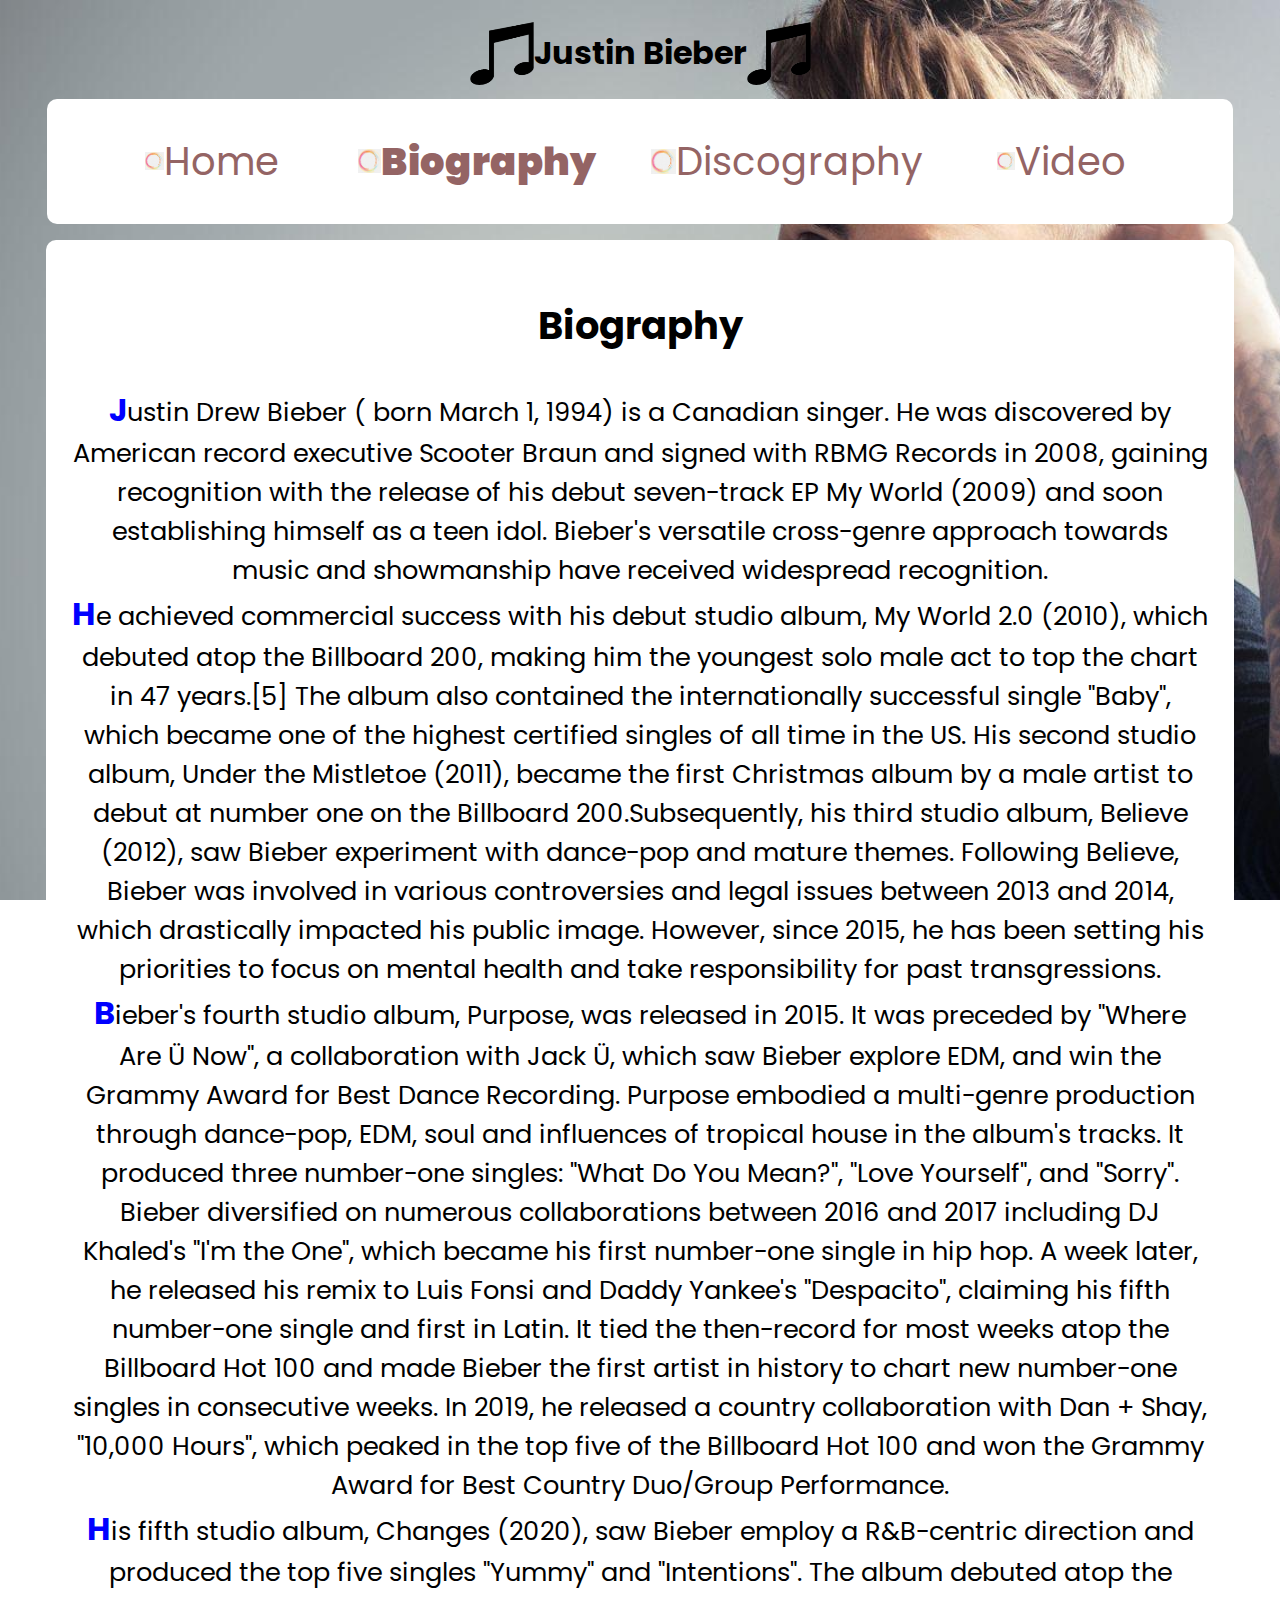
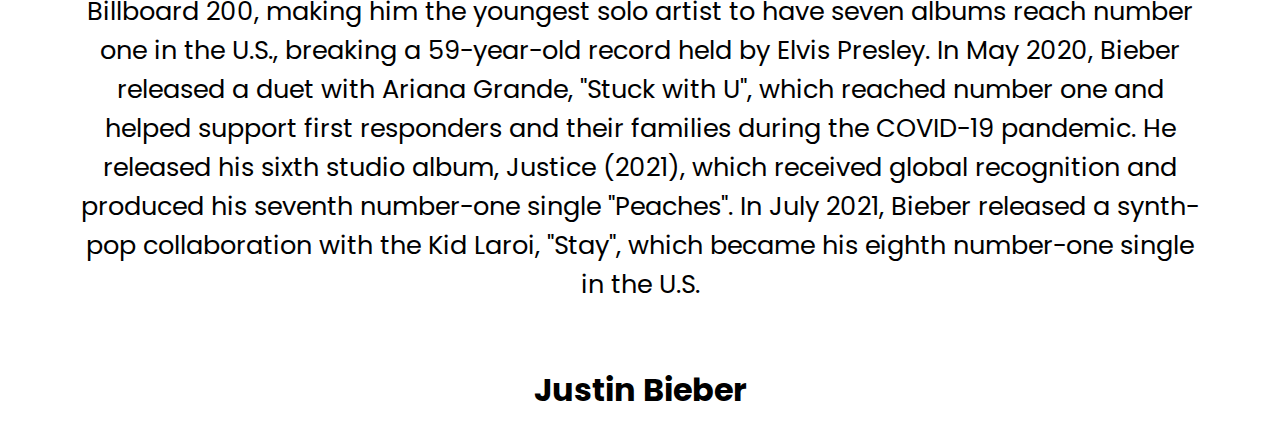
<file: html/biography.html>
<!DOCTYPE html>
<html lang="en">

<head>
    <meta charset="UTF-8">
    <meta http-equiv="X-UA-Compatible" content="IE=edge">
    <meta name="viewport" content="width=device-width, initial-scale=1.0">
    <link rel="stylesheet" href="../css/assignment.css">
    <title>Home</title>
</head>

<body>

    <header>
        <img src="../images/music_prev_ui.png" alt="">
        <h1>Justin Bieber</h1>
        <img src="../images/music_prev_ui.png" alt="">
    </header>

    <nav>
        <ul>
            <li><a href="../index.html"> <img src="../images/image4.jpeg" alt=""> Home</a></li>
            <li><a href="#" class="active"> <img src="../images/image4.jpeg" alt="">Biography</a></li>
            <li><a href="../html/discography.html"> <img src="../images/image4.jpeg" alt="">Discography</a></li>
            <li><a href="../html/video.html"> <img src="../images/image4.jpeg" alt=""> Video</a></li>
        </ul>
    </nav>

    <section>
        <h2>Biography</h2>
        <article>
            <h2>J</h2>ustin Drew Bieber ( born March 1, 1994) is a Canadian singer. He was discovered by American
            record executive
            Scooter Braun and signed with RBMG Records in 2008, gaining recognition with the release of his debut
            seven-track EP My World (2009) and soon establishing himself as a teen idol. Bieber's versatile cross-genre
            approach towards music and showmanship have received widespread recognition.
        </article>
        <article>
            <h2>H</h2>e achieved commercial success with his debut studio album, My World 2.0 (2010), which debuted
            atop the
            Billboard 200, making him the youngest solo male act to top the chart in 47 years.[5] The album also
            contained the internationally successful single "Baby", which became one of the highest certified singles of
            all time in the US. His second studio album, Under the Mistletoe (2011), became the first Christmas album
            by a male artist to debut at number one on the Billboard 200.Subsequently, his third studio album,
            Believe (2012), saw Bieber experiment with dance-pop and mature themes. Following Believe, Bieber was
            involved in various controversies and legal issues between 2013 and 2014, which drastically impacted his
            public image. However, since 2015, he has been setting his priorities to focus on mental health and
            take responsibility for past transgressions.
        </article>
        <article>
            <h2>B</h2>ieber's fourth studio album, Purpose, was released in 2015. It was preceded by "Where Are Ü
            Now", a
            collaboration with Jack Ü, which saw Bieber explore EDM, and win the Grammy Award for Best Dance
            Recording. Purpose embodied a multi-genre production through dance-pop, EDM, soul and influences of
            tropical house in the album's tracks. It produced three number-one singles: "What Do You Mean?", "Love
            Yourself", and "Sorry". Bieber diversified on numerous collaborations between 2016 and 2017 including DJ
            Khaled's "I'm the One", which became his first number-one single in hip hop. A week later, he released his
            remix to Luis Fonsi and Daddy Yankee's "Despacito", claiming his fifth number-one single and first in Latin.
            It tied the then-record for most weeks atop the Billboard Hot 100 and made Bieber the first artist in
            history to chart new number-one singles in consecutive weeks. In 2019, he released a country collaboration
            with Dan + Shay, "10,000 Hours", which peaked in the top five of the Billboard Hot 100 and won the Grammy
            Award for Best Country Duo/Group Performance.
        </article>
        <article>
            <h2>H</h2>is fifth studio album, Changes (2020), saw Bieber employ a R&B-centric direction and produced
            the top five
            singles "Yummy" and "Intentions". The album debuted atop the Billboard 200, making him the youngest solo
            artist to have seven albums reach number one in the U.S., breaking a 59-year-old record held by Elvis
            Presley. In May 2020, Bieber released a duet with Ariana Grande, "Stuck with U", which reached number one
            and helped support first responders and their families during the COVID-19 pandemic. He released his sixth
            studio album, Justice (2021), which received global recognition and produced his seventh number-one single
            "Peaches". In July 2021, Bieber released a synth-pop collaboration with the Kid Laroi, "Stay", which became
            his eighth number-one single in the U.S.
        </article>

    </section>

    <footer>
        <h1>Justin Bieber</h1>
    </footer>

</body>

</html>
</file>
<file: css/assignment.css>
@import url('https://fonts.googleapis.com/css2?family=Poppins:wght@200&display=swap');
body{
    background: url(../images/background.jpg);
    background-attachment: fixed;
    background-repeat: no-repeat;
    background-position:  center;
    background-size: cover;
    font-family: 'Poppins', sans-serif;
    display: flex;
    flex-direction: column;
    justify-content: center;
    align-items: center;
    text-align: center;
}
header{
    display: flex;
    align-items: center;
    justify-content: center;
}
nav{
    display: flex;
    justify-content: center;
    align-items: center;
    width: 93.8%;
    background-color: white;
    border-radius: 10px;
    margin-bottom: 1rem;
    font-size: 3vw;
}
nav img{
    width: 8%;
    height: 8%;
}
nav a{
    display: flex;
    justify-content: center;
    align-items: center;
}
ul{
    display: flex;
    justify-content: space-around;
    align-items: center;
    width: 91%;
    height: 10%;
    margin-left: -3rem;
    height: 3rem;
}
a{
    text-decoration: none;
    color: black;
}
li{
    list-style: none;
}
section{
    background-color: white;
    border-radius: 10px;
   display: flex;
   justify-content: center;
   align-items: center;
    width: 90%;
    padding: 2%;
    flex-direction: column;
    font-size: 2vw;
}
article h2{
    font-size: 2rem;
    color: blue;
    display: inline;
}
section img{
    width: 70vw;
    height: 70vh;
}
footer{
    display: flex;
    align-items: center;
    justify-content: center;
    background-color: #fff;
    border-radius: 10px;
    width: 94%;
    margin-top: 1rem;
}
.active{
    font-weight: 900;
}
li a:hover{
    font-weight: 900;
    color: rgb(79, 75, 75);
}
li a:link{
    color: rgb(148, 100, 100);
}
li a:visited{
    color: blue;
}
table, th, td {
    border: 1px solid black;
    border-radius: 10px;
  }
table {
    border-collapse: collapse;
    width: 100%;
  }
  td{
      text-align: center;
  }
table img{
    width: 10vw;
    height: 15vh;
}
video{
    border: 3px solid black;
    border-radius: 10px;
    width: 70vw;
    height: max-content;
}
.img1{
    display: flex;
    align-items: center;
    justify-content: center;
}
.img1 img{
    width: 7vw;
    height: 6vh;
    transform: rotate(10deg);
    border: 2px solid black;
    border-radius: 10px;
}
header img{
    width: 5vw;
    height: 7vh;
}
</file>
